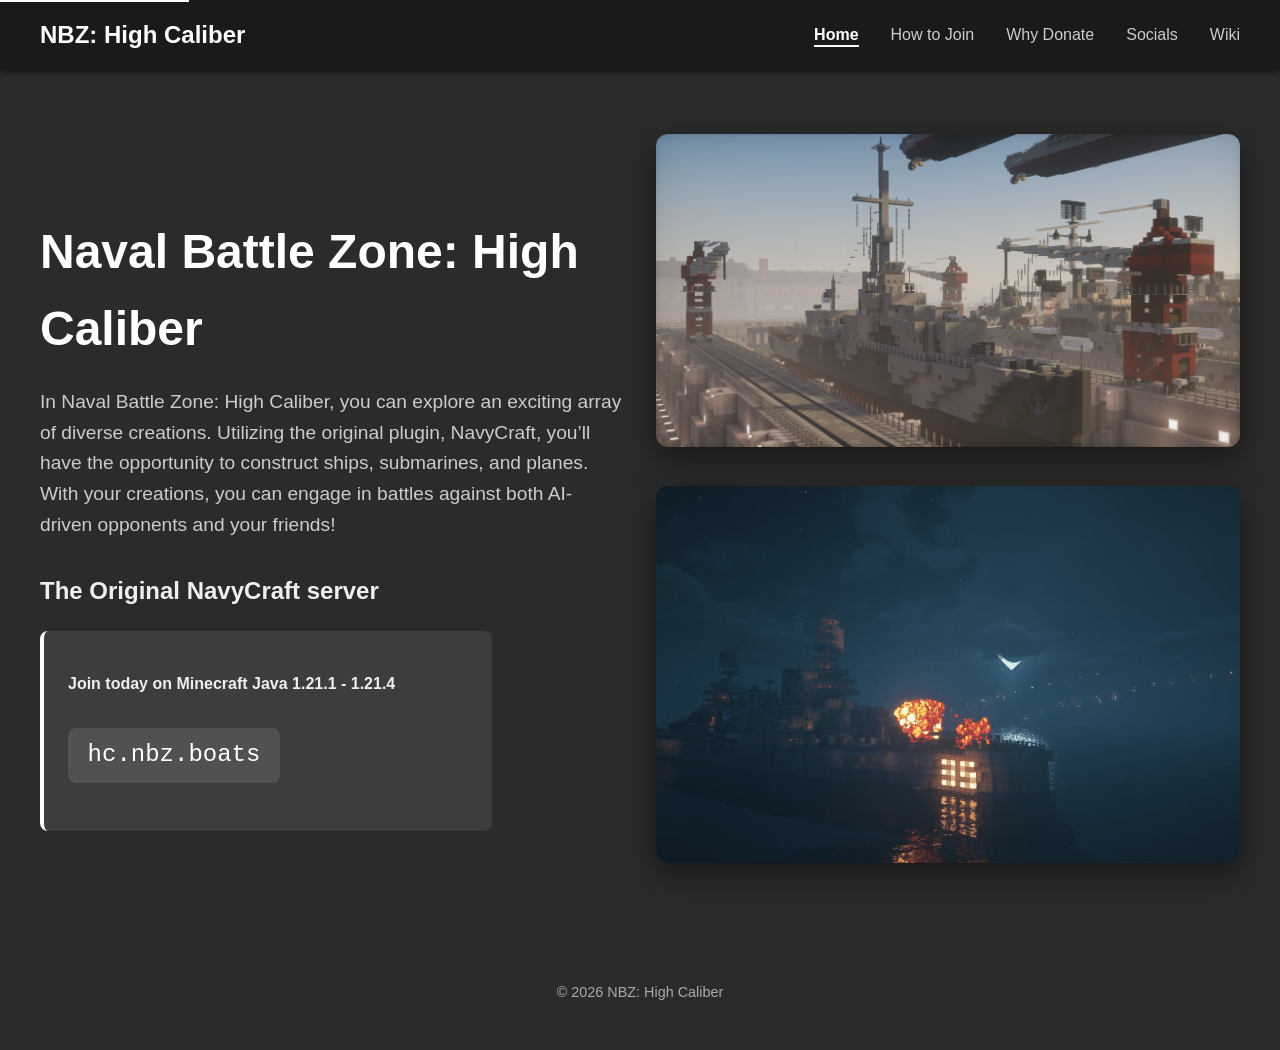
<file: index.html>
<!DOCTYPE html>
<html lang="en">
<head>
    <meta name="referrer" content="no-referrer">
    <meta charset="UTF-8">
    <meta name="viewport" content="width=device-width, initial-scale=1.0">
    <meta http-equiv="Content-Security-Policy" content="default-src 'self'; style-src 'self'; script-src 'self'; img-src 'self' data:; media-src 'self'; object-src 'none'; base-uri 'none'; form-action 'none'; upgrade-insecure-requests; block-all-mixed-content; frame-src 'none'; child-src 'none'; worker-src 'none'; require-trusted-types-for 'script'; trusted-types 'none';">
    <title>NBZ: High Caliber</title>
    <link rel="stylesheet" href="assets/style.css">
    <link rel="shortcut icon" href="assets/images/4618e3609e5e861bd3c4bae21695fa73.png">
</head>
<body class="anti-clickjack">
    <a href="#main-content" class="skip-to-content">Skip to main content</a>
    <header>
        <nav>
            <div class="logo">NBZ: High Caliber</div>
            <button class="menu-toggle" aria-controls="mobile-nav-menu" aria-expanded="false" aria-label="Open Menu">
                <span></span>
                <span></span>
                <span></span>
            </button>
            <ul id="mobile-nav-menu" class="nav-links">
                <li><a href="index.html" aria-current="page">Home</a></li>
                <li><a href="how-to-join.html">How to Join</a></li>
                <li><a href="why-donate.html">Why Donate</a></li>
                <li><a href="socials.html">Socials</a></li>
                <li><a href="wiki.html">Wiki</a></li>
            </ul>
        </nav>
    </header>

    <main id="main-content" tabindex="-1">
        <section class="hero">
            <div class="hero-content">
                <h1>Naval Battle Zone: High Caliber</h1>
                <p class="description">
                    In Naval Battle Zone: High Caliber, you can explore an exciting array of diverse creations. Utilizing the original plugin, NavyCraft, you’ll have the opportunity to construct ships, submarines, and planes. With your creations, you can engage in battles against both AI-driven opponents and your friends!
                </p>
                <h2>The Original NavyCraft server</h2>
                <div class="cta-box">
                    <p class="server-info">Join today on Minecraft Java 1.21.1 - 1.21.4</p>
                    <p class="server-address">hc.nbz.boats</p>
                </div>
            </div>
            <div class="hero-media">
                <img src="assets/media/8617301a8339b2482949cb01d65a8eed.png" alt="NBZ High Caliber Hero" class="hero-image">
                <video autoplay muted loop playsinline poster="assets/video/8438cf14b67979533af7957fe5259488.jpg">
                    <source src="assets/video/cd16038165dd4daf6435b180962d6e46.mp4" type="video/mp4">
                </video>
            </div>
        </section>
    </main>

    <footer>
        <p>&copy; 2026 NBZ: High Caliber</p>
    </footer>

    <script src="assets/main.js"></script>
</body>
</html>
</file>
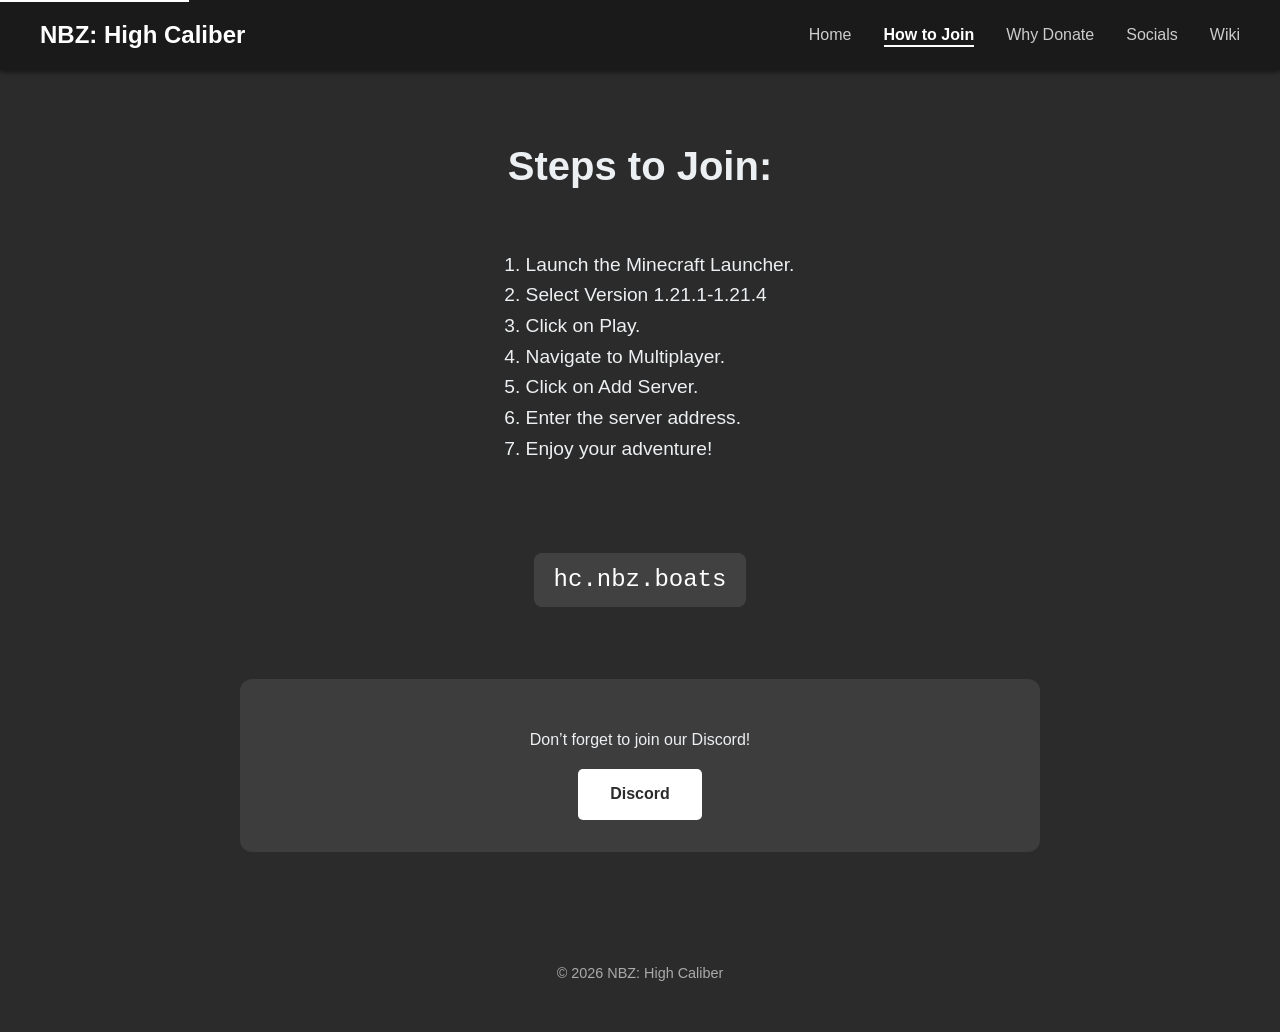
<file: how-to-join.html>
<!DOCTYPE html>
<html lang="en">
<head>
    <meta name="referrer" content="no-referrer">
    <meta charset="UTF-8">
    <meta name="viewport" content="width=device-width, initial-scale=1.0">
    <meta http-equiv="Content-Security-Policy" content="default-src 'self'; style-src 'self'; script-src 'self'; img-src 'self' data:; media-src 'self'; object-src 'none'; base-uri 'none'; form-action 'none'; upgrade-insecure-requests; block-all-mixed-content; frame-src 'none'; child-src 'none'; worker-src 'none'; require-trusted-types-for 'script'; trusted-types 'none';">
    <title>How to Join - NBZ: High Caliber</title>
    <link rel="stylesheet" href="assets/style.css">
</head>
<body class="page-how-to-join anti-clickjack">
    <a href="#main-content" class="skip-to-content">Skip to main content</a>
    <header>
        <nav>
            <div class="logo">NBZ: High Caliber</div>
            <button class="menu-toggle" aria-controls="mobile-nav-menu" aria-expanded="false" aria-label="Open Menu">
                <span></span>
                <span></span>
                <span></span>
            </button>
            <ul id="mobile-nav-menu" class="nav-links">
                <li><a href="index.html">Home</a></li>
                <li><a href="how-to-join.html" aria-current="page">How to Join</a></li>
                <li><a href="why-donate.html">Why Donate</a></li>
                <li><a href="socials.html">Socials</a></li>
                <li><a href="wiki.html">Wiki</a></li>
            </ul>
        </nav>
    </header>

    <main id="main-content" tabindex="-1">
        <section class="content-section">
            <h1>Steps to Join:</h1>
            <ol class="join-steps">
                <li>Launch the Minecraft Launcher.</li>
                <li>Select Version 1.21.1-1.21.4</li>
                <li>Click on Play.</li>
                <li>Navigate to Multiplayer.</li>
                <li>Click on Add Server.</li>
                <li>Enter the server address.</li>
                <li>Enjoy your adventure!</li>
            </ol>
            <div class="server-info-box">
                <p class="server-address">hc.nbz.boats</p>
            </div>
            <div class="discord-cta">
                <p>Don’t forget to join our Discord!</p>
                <a href="https://discord.gg/9gXXNq8yEV" class="btn" target="_blank" rel="noopener noreferrer" aria-label="Discord (opens in a new tab)" title="Opens in a new tab">Discord</a>
            </div>
        </section>
    </main>

    <footer>
        <p>&copy; 2026 NBZ: High Caliber</p>
    </footer>

    <script src="assets/main.js"></script>
</body>
</html>
</file>
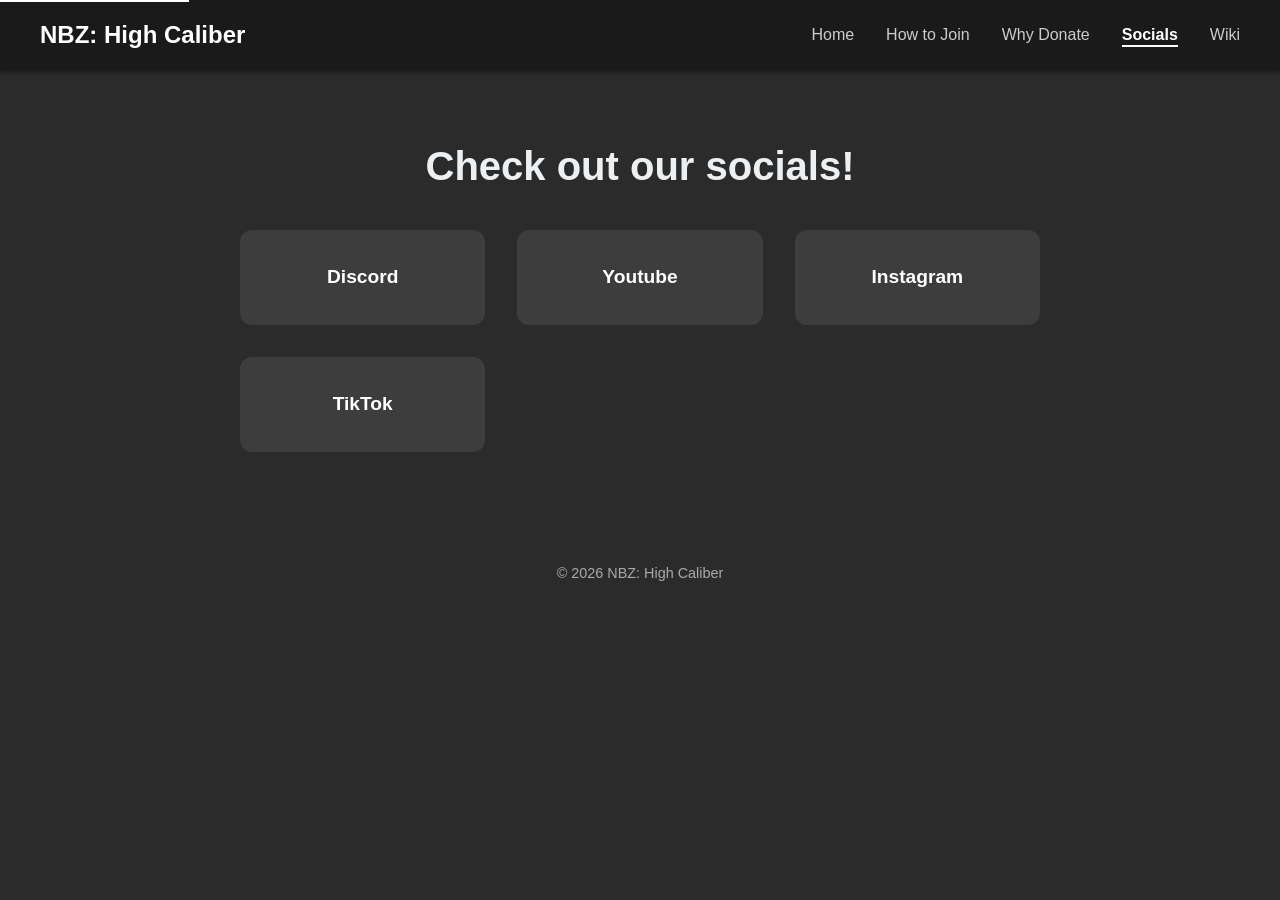
<file: socials.html>
<!DOCTYPE html>
<html lang="en">
<head>
    <meta name="referrer" content="no-referrer">
    <meta charset="UTF-8">
    <meta name="viewport" content="width=device-width, initial-scale=1.0">
    <meta http-equiv="Content-Security-Policy" content="default-src 'self'; style-src 'self'; script-src 'self'; img-src 'self' data:; media-src 'self'; object-src 'none'; base-uri 'none'; form-action 'none'; upgrade-insecure-requests; block-all-mixed-content; frame-src 'none'; child-src 'none'; worker-src 'none'; require-trusted-types-for 'script'; trusted-types 'none';">
    <title>Socials - NBZ: High Caliber</title>
    <link rel="stylesheet" href="assets/style.css">
</head>
<body class="page-socials anti-clickjack">
    <a href="#main-content" class="skip-to-content">Skip to main content</a>
    <header>
        <nav>
            <div class="logo">NBZ: High Caliber</div>
            <button class="menu-toggle" aria-controls="mobile-nav-menu" aria-expanded="false" aria-label="Open Menu">
                <span></span>
                <span></span>
                <span></span>
            </button>
            <ul id="mobile-nav-menu" class="nav-links">
                <li><a href="index.html">Home</a></li>
                <li><a href="how-to-join.html">How to Join</a></li>
                <li><a href="why-donate.html">Why Donate</a></li>
                <li><a href="socials.html" aria-current="page">Socials</a></li>
                <li><a href="wiki.html">Wiki</a></li>
            </ul>
        </nav>
    </header>

    <main id="main-content" tabindex="-1">
        <section class="socials-section">
            <h1>Check out our socials!</h1>
            <div class="social-links">
                <a href="https://discord.gg/9gXXNq8yEV" class="social-card" target="_blank" rel="noopener noreferrer" aria-label="Discord (opens in a new tab)" title="Opens in a new tab">
                    <span>Discord</span>
                </a>
                <a href="https://www.youtube.com/@NBZHC" class="social-card" target="_blank" rel="noopener noreferrer" aria-label="Youtube (opens in a new tab)" title="Opens in a new tab">
                    <span>Youtube</span>
                </a>
                <a href="https://instagram.com/nbzhighcaliberofficial?igsh=MzRlODBiNWFlZA==" class="social-card" target="_blank" rel="noopener noreferrer" aria-label="Instagram (opens in a new tab)" title="Opens in a new tab">
                    <span>Instagram</span>
                </a>
                <a href="https://tiktok.com/@nbzhc" class="social-card" target="_blank" rel="noopener noreferrer" aria-label="TikTok (opens in a new tab)" title="Opens in a new tab">
                    <span>TikTok</span>
                </a>
            </div>
        </section>
    </main>

    <footer>
        <p>&copy; 2026 NBZ: High Caliber</p>
    </footer>

    <script src="assets/main.js"></script>
</body>
</html>
</file>
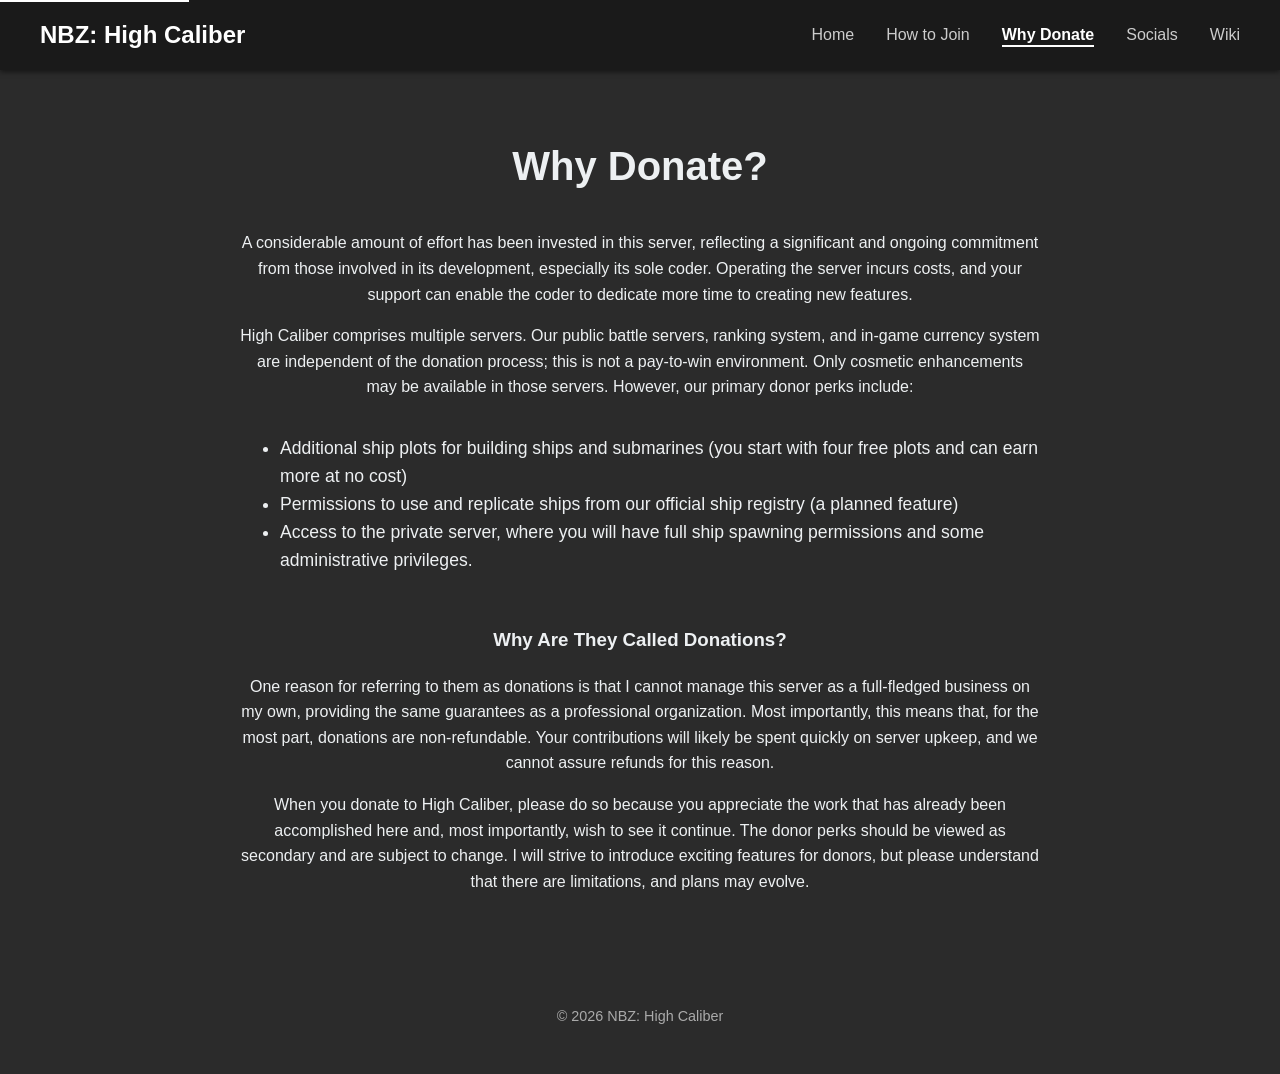
<file: why-donate.html>
<!DOCTYPE html>
<html lang="en">
<head>
    <meta name="referrer" content="no-referrer">
    <meta charset="UTF-8">
    <meta name="viewport" content="width=device-width, initial-scale=1.0">
    <meta http-equiv="Content-Security-Policy" content="default-src 'self'; style-src 'self'; script-src 'self'; img-src 'self' data:; media-src 'self'; object-src 'none'; base-uri 'none'; form-action 'none'; upgrade-insecure-requests; block-all-mixed-content; frame-src 'none'; child-src 'none'; worker-src 'none'; require-trusted-types-for 'script'; trusted-types 'none';">
    <title>Why Donate - NBZ: High Caliber</title>
    <link rel="stylesheet" href="assets/style.css">
</head>
<body class="page-why-donate anti-clickjack">
    <a href="#main-content" class="skip-to-content">Skip to main content</a>
    <header>
        <nav>
            <div class="logo">NBZ: High Caliber</div>
            <button class="menu-toggle" aria-controls="mobile-nav-menu" aria-expanded="false" aria-label="Open Menu">
                <span></span>
                <span></span>
                <span></span>
            </button>
            <ul id="mobile-nav-menu" class="nav-links">
                <li><a href="index.html">Home</a></li>
                <li><a href="how-to-join.html">How to Join</a></li>
                <li><a href="why-donate.html" aria-current="page">Why Donate</a></li>
                <li><a href="socials.html">Socials</a></li>
                <li><a href="wiki.html">Wiki</a></li>
            </ul>
        </nav>
    </header>

    <main id="main-content" tabindex="-1">
        <section class="content-section">
            <h1>Why Donate?</h1>
            <p>A considerable amount of effort has been invested in this server, reflecting a significant and ongoing commitment from those involved in its development, especially its sole coder. Operating the server incurs costs, and your support can enable the coder to dedicate more time to creating new features.</p>
            <p>High Caliber comprises multiple servers. Our public battle servers, ranking system, and in-game currency system are independent of the donation process; this is not a pay-to-win environment. Only cosmetic enhancements may be available in those servers. However, our primary donor perks include:</p>
            <ul class="perks-list">
                <li>Additional ship plots for building ships and submarines (you start with four free plots and can earn more at no cost)</li>
                <li>Permissions to use and replicate ships from our official ship registry (a planned feature)</li>
                <li>Access to the private server, where you will have full ship spawning permissions and some administrative privileges.</li>
            </ul>
            <h3>Why Are They Called Donations?</h3>
            <p>One reason for referring to them as donations is that I cannot manage this server as a full-fledged business on my own, providing the same guarantees as a professional organization. Most importantly, this means that, for the most part, donations are non-refundable. Your contributions will likely be spent quickly on server upkeep, and we cannot assure refunds for this reason.</p>
            <p>When you donate to High Caliber, please do so because you appreciate the work that has already been accomplished here and, most importantly, wish to see it continue. The donor perks should be viewed as secondary and are subject to change. I will strive to introduce exciting features for donors, but please understand that there are limitations, and plans may evolve.</p>
        </section>
    </main>

    <footer>
        <p>&copy; 2026 NBZ: High Caliber</p>
    </footer>

    <script src="assets/main.js"></script>
</body>
</html>
</file>
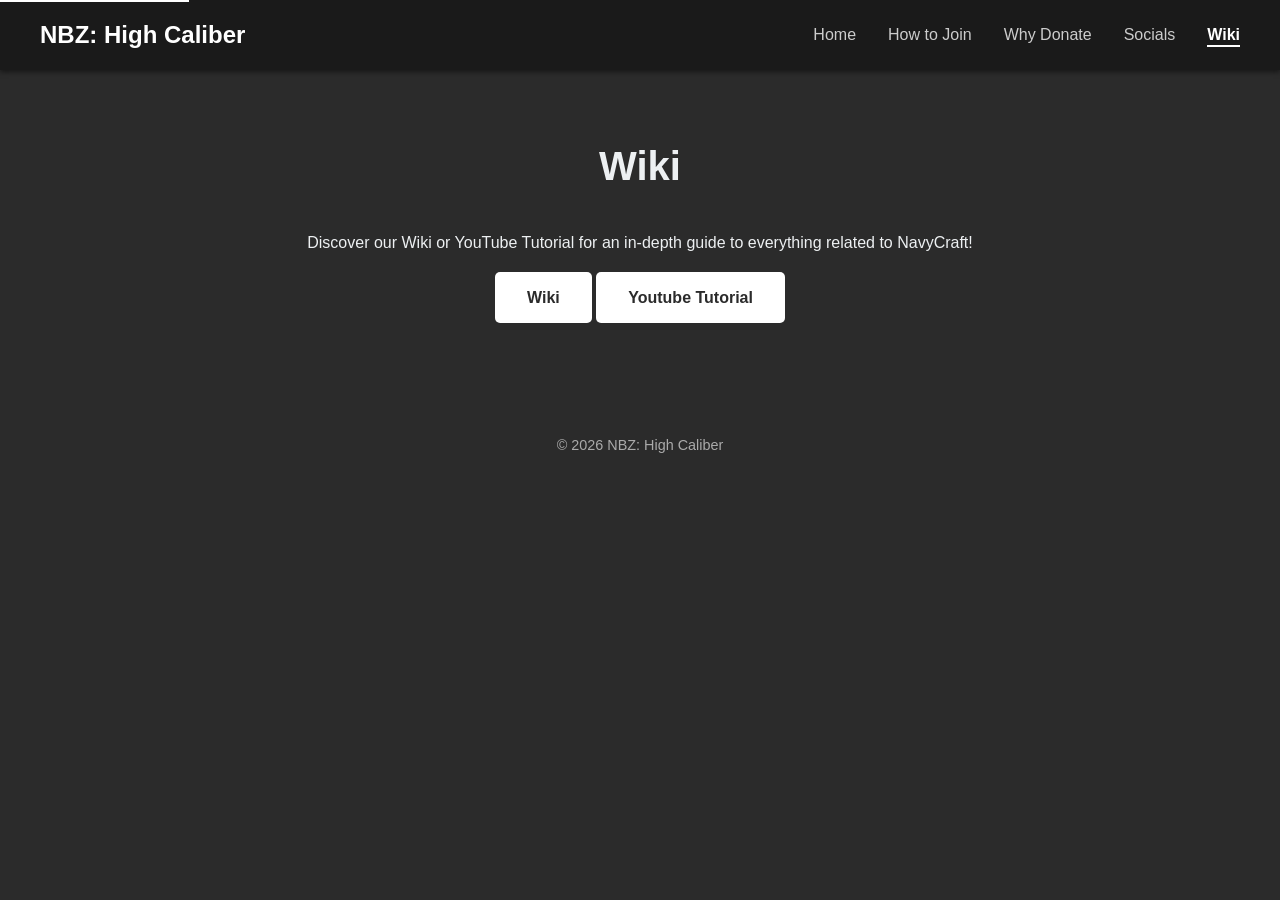
<file: wiki.html>
<!DOCTYPE html>
<html lang="en">
<head>
    <meta name="referrer" content="no-referrer">
    <meta charset="UTF-8">
    <meta name="viewport" content="width=device-width, initial-scale=1.0">
    <meta http-equiv="Content-Security-Policy" content="default-src 'self'; style-src 'self'; script-src 'self'; img-src 'self' data:; media-src 'self'; object-src 'none'; base-uri 'none'; form-action 'none'; upgrade-insecure-requests; block-all-mixed-content; frame-src 'none'; child-src 'none'; worker-src 'none'; require-trusted-types-for 'script'; trusted-types 'none';">
    <title>Wiki - NBZ: High Caliber</title>
    <link rel="stylesheet" href="assets/style.css">
</head>
<body class="page-wiki anti-clickjack">
    <a href="#main-content" class="skip-to-content">Skip to main content</a>
    <header>
        <nav>
            <div class="logo">NBZ: High Caliber</div>
            <button class="menu-toggle" aria-controls="mobile-nav-menu" aria-expanded="false" aria-label="Open Menu">
                <span></span>
                <span></span>
                <span></span>
            </button>
            <ul id="mobile-nav-menu" class="nav-links">
                <li><a href="index.html">Home</a></li>
                <li><a href="how-to-join.html">How to Join</a></li>
                <li><a href="why-donate.html">Why Donate</a></li>
                <li><a href="socials.html">Socials</a></li>
                <li><a href="wiki.html" aria-current="page">Wiki</a></li>
            </ul>
        </nav>
    </header>

    <main id="main-content" tabindex="-1">
        <section class="wiki-section">
            <h1>Wiki</h1>
            <p>Discover our Wiki or YouTube Tutorial for an in-depth guide to everything related to NavyCraft!</p>
            <div class="wiki-links">
                <a href="https://nbz-high-caliber.fandom.com/wiki/NBZ:_High_Caliber_Wiki" class="btn" target="_blank" rel="noopener noreferrer" aria-label="Wiki (opens in a new tab)" title="Opens in a new tab">Wiki</a>
                <a href="https://www.youtube.com/watch?v=o7cM2j-hMXs" class="btn" target="_blank" rel="noopener noreferrer" aria-label="Youtube Tutorial (opens in a new tab)" title="Opens in a new tab">Youtube Tutorial</a>
            </div>
        </section>
    </main>

    <footer>
        <p>&copy; 2026 NBZ: High Caliber</p>
    </footer>

    <script src="assets/main.js"></script>
</body>
</html>
</file>
<file: assets/style.css>
body {
    margin: 0;
    padding: 0;
    font-family: 'Segoe UI', Tahoma, Geneva, Verdana, sans-serif;
    background-color: #2b2b2b;
    color: #edf0f2;
    line-height: 1.6;
}

header {
    background-color: #1a1a1a;
    padding: 1rem 2rem;
    position: sticky;
    top: 0;
    z-index: 1000;
    box-shadow: 0 2px 5px rgba(0,0,0,0.5);
}

nav {
    display: flex;
    justify-content: space-between;
    align-items: center;
    max-width: 1200px;
    margin: 0 auto;
}

.logo {
    font-size: 1.5rem;
    font-weight: bold;
    color: #fff;
}

.nav-links {
    display: flex;
    list-style: none;
    gap: 2rem;
    margin: 0;
    padding: 0;
}

.nav-links a {
    color: #ccc;
    text-decoration: none;
    transition: color 0.3s;
}

.nav-links a:hover {
    color: #fff;
}

.nav-links a[aria-current="page"] {
    color: #fff;
    font-weight: bold;
    border-bottom: 2px solid #fff;
    padding-bottom: 2px;
}

.menu-toggle {
    display: none;
    background: none;
    border: none;
    color: #fff;
    cursor: pointer;
    z-index: 1001;
    width: 30px;
    height: 24px;
    position: relative;
}

.menu-toggle span {
    display: block;
    position: absolute;
    height: 3px;
    width: 100%;
    background: #fff;
    border-radius: 3px;
    transition: all 0.3s ease-in-out;
    left: 0;
}

.menu-toggle span:nth-child(1) { top: 0; }
.menu-toggle span:nth-child(2) { top: 10px; }
.menu-toggle span:nth-child(3) { top: 20px; }

.menu-toggle.open span:nth-child(1) {
    transform: rotate(45deg);
    top: 10px;
}

.menu-toggle.open span:nth-child(2) {
    opacity: 0;
    transform: translateX(-20px);
}

.menu-toggle.open span:nth-child(3) {
    transform: rotate(-45deg);
    top: 10px;
}


/* Hero Section */
.hero {
    display: flex;
    align-items: center;
    justify-content: space-between;
    padding: 4rem 2rem;
    max-width: 1200px;
    margin: 0 auto;
    gap: 2rem;
}

.hero-content {
    flex: 1;
}

.hero-content h1 {
    font-size: 3rem;
    margin-bottom: 1rem;
    color: #fff;
}

.description {
    font-size: 1.2rem;
    margin-bottom: 2rem;
    color: #ccc;
}

.cta-box {
    background: #3d3d3d;
    padding: 1.5rem;
    border-radius: 8px;
    border-left: 4px solid #fff;
    max-width: 400px;
}

.server-info {
    font-weight: bold;
    margin-bottom: 0.5rem;
}

.server-address {
    font-size: 1.5rem;
    font-family: monospace;
    color: #fff;
    cursor: pointer;
    transition: all 0.2s ease;
    display: inline-block;
    min-width: 180px;
    text-align: center;
    background: rgba(255, 255, 255, 0.1);
    padding: 0.5rem 1rem;
    border-radius: 8px;
}

.server-address:hover, .server-address:focus-visible {
    color: #a3d9ff;
    background: rgba(255, 255, 255, 0.2);
    text-decoration: none;
    transform: translateY(-2px);
}

.server-address:active {
    transform: translateY(0);
    background: rgba(255, 255, 255, 0.15);
}

.hero-media {
    flex: 1;
    max-width: 600px;
}

.hero-image {
    width: 100%;
    border-radius: 12px;
    box-shadow: 0 10px 30px rgba(0,0,0,0.5);
    margin-bottom: 2rem;
}

.hero-media video {
    width: 100%;
    border-radius: 12px;
    box-shadow: 0 10px 30px rgba(0,0,0,0.5);
}

/* Content Sections */
.content-section, .socials-section, .wiki-section {
    max-width: 800px;
    margin: 4rem auto;
    padding: 0 2rem;
    text-align: center;
}

.content-section h1, .socials-section h1, .wiki-section h1 {
    font-size: 2.5rem;
    margin-bottom: 2rem;
}

.join-steps {
    text-align: left;
    display: inline-block;
    font-size: 1.2rem;
    margin-bottom: 2rem;
}

.server-info-box {
    margin: 2rem 0;
    font-size: 1.5rem;
    font-family: monospace;
}

.btn {
    display: inline-block;
    padding: 0.8rem 2rem;
    background: #fff;
    color: #2b2b2b;
    text-decoration: none;
    font-weight: bold;
    border-radius: 5px;
    transition: transform 0.2s, background 0.3s;
}

.btn:hover {
    transform: scale(1.05);
    background: #eee;
}

.btn:active {
    transform: scale(0.98);
    background: #e0e0e0;
}

.discord-cta {
    margin-top: 3rem;
    padding: 2rem;
    background: #3d3d3d;
    border-radius: 12px;
}

.perks-list {
    text-align: left;
    display: inline-block;
    font-size: 1.1rem;
    margin-bottom: 2rem;
}

.social-links {
    display: grid;
    grid-template-columns: repeat(auto-fit, minmax(200px, 1fr));
    gap: 2rem;
    margin-top: 2rem;
}

.social-card {
    background: #3d3d3d;
    padding: 2rem;
    text-align: center;
    color: #fff;
    text-decoration: none;
    border-radius: 12px;
    transition: background 0.3s, transform 0.2s;
    font-weight: bold;
    font-size: 1.2rem;
}

.social-card:hover {
    background: #4d4d4d;
    transform: translateY(-5px);
}

.social-card:active {
    transform: translateY(-2px);
    background: #454545;
}

footer {
    text-align: center;
    padding: 2rem;
    color: #aaa;
    font-size: 0.9rem;
}

/* Responsive */
@media (max-width: 768px) {
    .menu-toggle {
        display: block;
    }

    .nav-links {
        display: none;
        flex-direction: column;
        position: absolute;
        top: 60px;
        left: 0;
        width: 100%;
        background: #1a1a1a;
        padding: 1rem 0;
        box-shadow: 0 4px 5px rgba(0,0,0,0.5);
    }

    .nav-links.active {
        display: flex;
    }

    .nav-links li {
        text-align: center;
        padding: 1rem 0;
    }

    .hero {
        flex-direction: column;
        text-align: center;
        padding: 2rem 1rem;
    }

    .hero-content {
        display: flex;
        flex-direction: column;
        align-items: center;
        margin-bottom: 2rem;
    }

    .hero-content h1 {
        font-size: 2rem;
    }

    .cta-box {
        margin: 0 auto;
        border-left: none;
        border-top: 4px solid #fff;
        text-align: center;
    }

    .hero-media {
        width: 100%;
        max-width: 500px;
        margin: 0 auto;
    }
}

/* Accessibility Focus Styles */
a:focus-visible, button:focus-visible, [role="button"]:focus-visible {
    outline: 2px solid #fff;
    outline-offset: 2px;
}


/* Skip to content link */
.skip-to-content {
    position: absolute;
    top: -40px;
    left: 0;
    background: #fff;
    color: #2b2b2b;
    padding: 8px 16px;
    z-index: 2000;
    transition: top 0.2s;
    text-decoration: none;
    font-weight: bold;
}

.skip-to-content:focus {
    top: 0;
}

main {
    scroll-margin-top: 5rem; /* Account for sticky header */
}
.anti-clickjack { display: none !important; }
</file>
